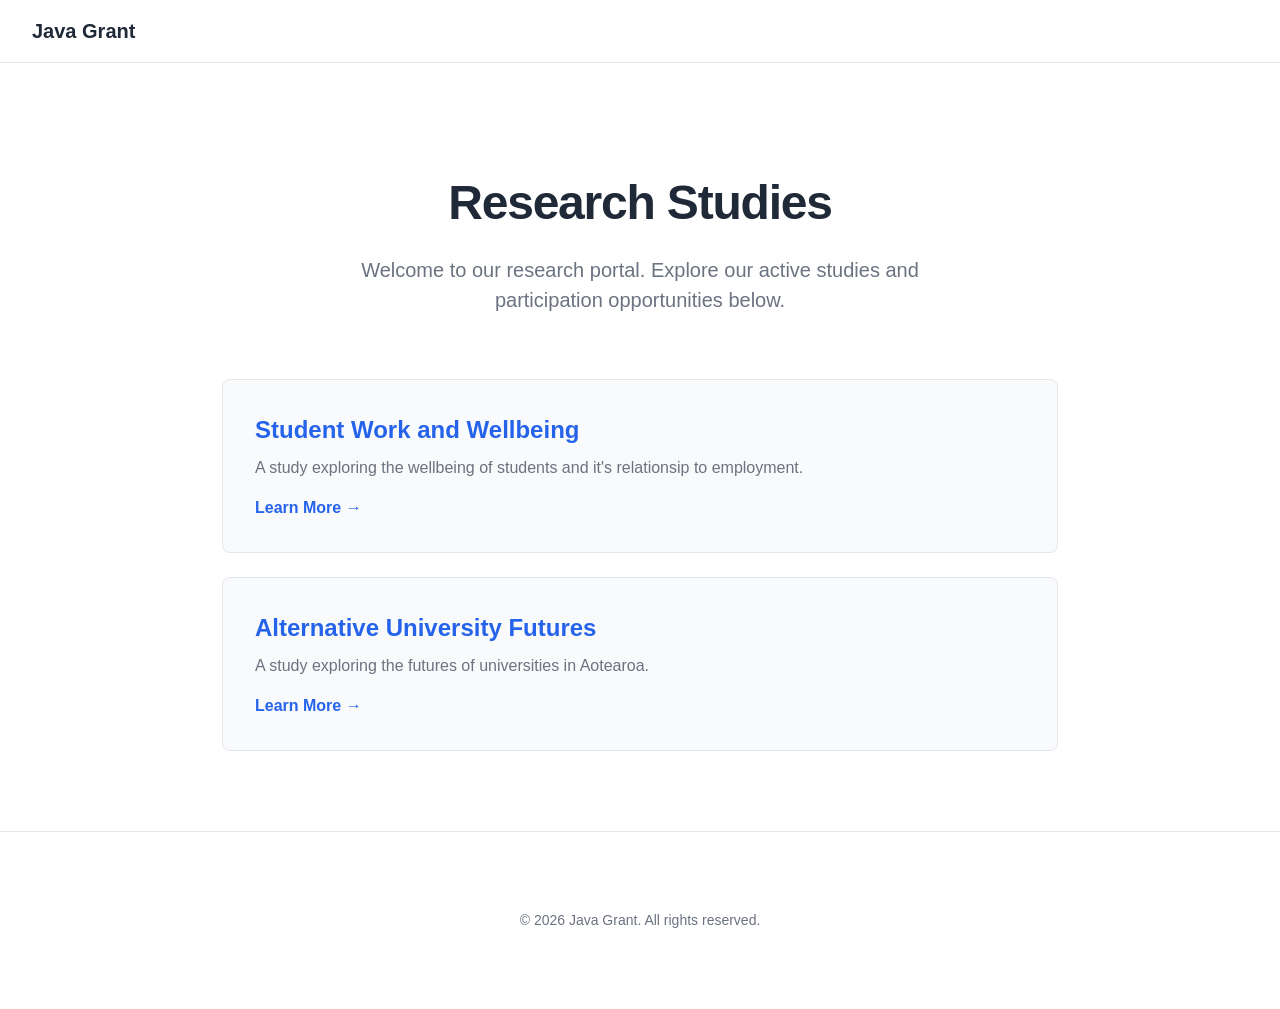
<file: index.html>
<!DOCTYPE html>
<html lang="en">

<head>
    <meta charset="UTF-8">
    <meta name="viewport" content="width=device-width, initial-scale=1.0">
    <title>Research | JavaGT</title>
    <meta name="description" content="Official research portal for JavaGT and javagrant.ac.nz studies.">
    <link rel="stylesheet" href="style.css">
</head>

<body>
    <header>
        <nav>
            <a href="/" class="brand">Java Grant</a>
        </nav>
    </header>

    <main>
        <section class="hero">
            <h1>Research Studies</h1>
            <p>Welcome to our research portal. Explore our active studies and participation opportunities below.</p>
        </section>

        <section class="studies">
            <ul class="study-list">
                <li>
                    <a href="/student-work-and-wellbeing/participate" class="card">
                        <h3>Student Work and Wellbeing</h3>
                        <p>A study exploring the wellbeing of students and it's relationsip to employment.</p>
                        <span class="cta-text">Learn More &rarr;</span>
                    </a>
                </li>
                <li>
                    <a href="/alternative-university-futures/participate/" class="card">
                        <h3>Alternative University Futures</h3>
                        <p>A study exploring the futures of universities in Aotearoa.</p>
                        <span class="cta-text">Learn More &rarr;</span>
                    </a>
                </li>
            </ul>
        </section>
    </main>

    <footer>
        <p>&copy; 2026 Java Grant. All rights reserved.</p>
    </footer>
</body>

</html>
</file>
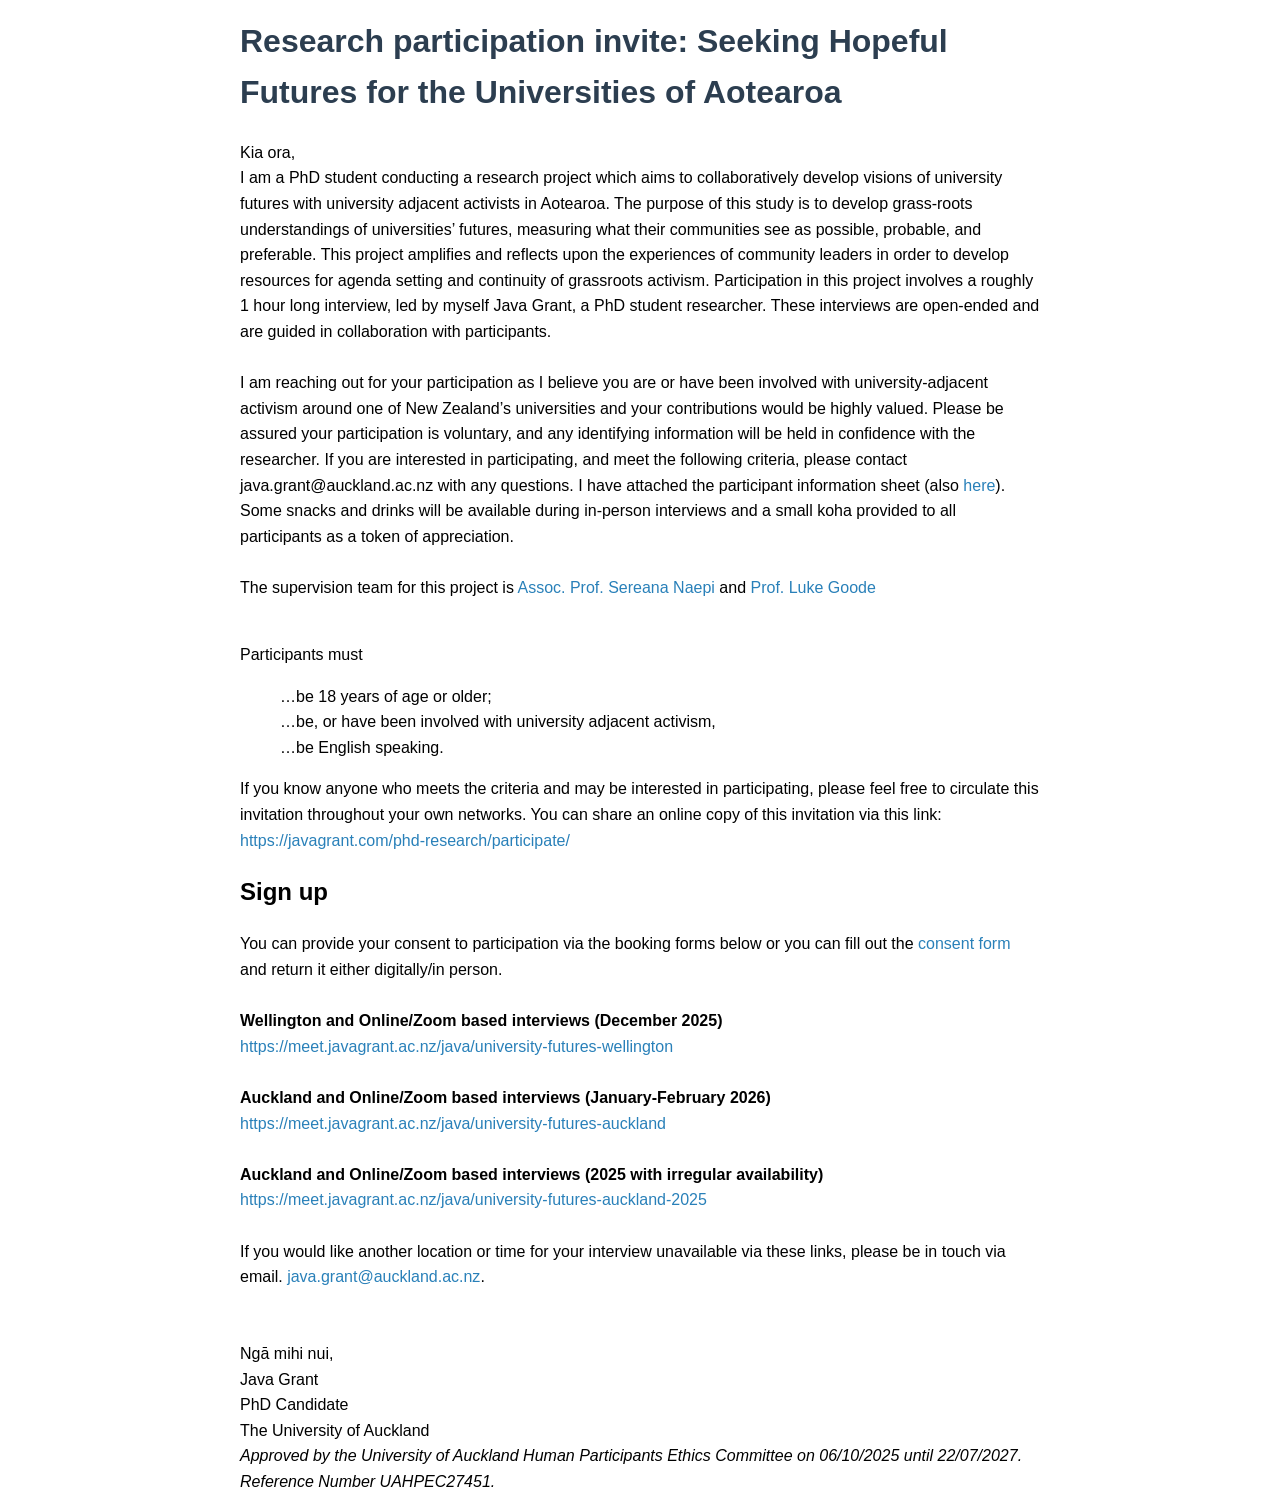
<file: alternative-university-futures/participate/index.html>
<html lang="en"><head>
    <meta charset="UTF-8">
    <meta name="viewport" content="width=device-width, initial-scale=1.0">
    <title>Research participation invite: Seeking Hopeful Futures for the Universities of Aotearoa</title>
</head>
<body>
    
<h1>
    Research participation invite: Seeking Hopeful Futures for the Universities of Aotearoa
</h1>

<p>
    Kia ora,  <br>
    I am a PhD student conducting a research project which aims to collaboratively develop visions of university futures with university adjacent activists in Aotearoa. The purpose of this study is to develop grass-roots understandings of universities’ futures, measuring what their communities see as possible, probable, and preferable. This project amplifies and reflects upon the experiences of community leaders in order to develop resources for agenda setting and continuity of grassroots activism. Participation in this project involves a roughly 1 hour long interview, led by myself Java Grant, a PhD student researcher. These interviews are open-ended and are guided in collaboration with participants.  <br><br>
    I am reaching out for your participation as I believe you are or have been involved with university-adjacent activism around one of New Zealand’s universities and your contributions would be highly valued. Please be assured your participation is voluntary, and any identifying information will be held in confidence with the researcher. If you are interested in participating, and meet the following criteria, please contact java.grant@auckland.ac.nz with any questions. I have attached the participant information sheet (also <a target="_blank" href="https://drive.google.com/drive/folders/1do7pgBJ_c8VKzFOtO_4QhEBSPbuSGd2H?usp=drive_link">here</a>). Some snacks and drinks will be available during in-person interviews and a small koha provided to all participants as a token of appreciation.  <br><br>
    The supervision team for this project is <a href="https://profiles.auckland.ac.nz/s-naepi" target="_blank">Assoc. Prof. Sereana Naepi</a> and <a href="https://profiles.auckland.ac.nz/l-goode" target="_blank">Prof. Luke Goode</a>
<br><br>
</p>
<p>
    Participants must
    </p><ul style="list-style: none;">
        <li>…be 18 years of age or older;   </li>
        <li>…be, or have been involved with university adjacent activism,  </li>
        <li>…be English speaking.</li>
    </ul>
<p></p>

<p>
    If you know anyone who meets the criteria and may be interested in participating, please feel free to circulate this invitation throughout your own networks. You can share an online copy of this invitation via this link: <a target="_blank" href="https://javagrant.com/phd-research/participate/">https://javagrant.com/phd-research/participate/</a>
</p>

<h2>Sign up</h2>
<p>
    You can provide your consent to participation via the booking forms below or you can fill out the <a target="_blank" href="https://drive.google.com/drive/folders/1do7pgBJ_c8VKzFOtO_4QhEBSPbuSGd2H?usp=drive_link">consent form</a> and return it either digitally/in person.  <br><br>
    <strong>Wellington and Online/Zoom based interviews (December 2025)</strong><br> <a target="_blank" href="https://meet.javagrant.ac.nz/java/university-futures-wellington">https://meet.javagrant.ac.nz/java/university-futures-wellington</a><br><br>
    <strong>Auckland and Online/Zoom based interviews (January-February 2026)</strong><br> <a target="_blank" href="https://meet.javagrant.ac.nz/java/university-futures-auckland">https://meet.javagrant.ac.nz/java/university-futures-auckland</a><br><br>
    <strong>Auckland and Online/Zoom based interviews (2025 with irregular availability)</strong><br> <a target="_blank" href="https://meet.javagrant.ac.nz/java/university-futures-auckland-2025">https://meet.javagrant.ac.nz/java/university-futures-auckland-2025</a><br><br>
    If you would like another location or time for your interview unavailable via these links, please be in touch via email. <a href="mailto:java.grant@auckland.ac.nz">java.grant@auckland.ac.nz</a>.<br><br>
    

    <br>
    Ngā mihi nui, <br>
    Java Grant <br>
    PhD Candidate <br>
    The University of Auckland <br>
    
    <em>Approved by the University of Auckland Human Participants Ethics Committee on 06/10/2025 until 22/07/2027. Reference Number UAHPEC27451.</em>
</p>

<style>
    body {
        font-family: Arial, sans-serif;
        line-height: 1.6;
        max-width: 800px;
        margin: 0 auto;
        padding: 1rem;
    }
    h1 {
        color: #2c3e50;
    }
    a {
        color: #2980b9;
        text-decoration: none;
    }
    a:hover {
        text-decoration: underline;
    }
</style>

</body></html>
</file>
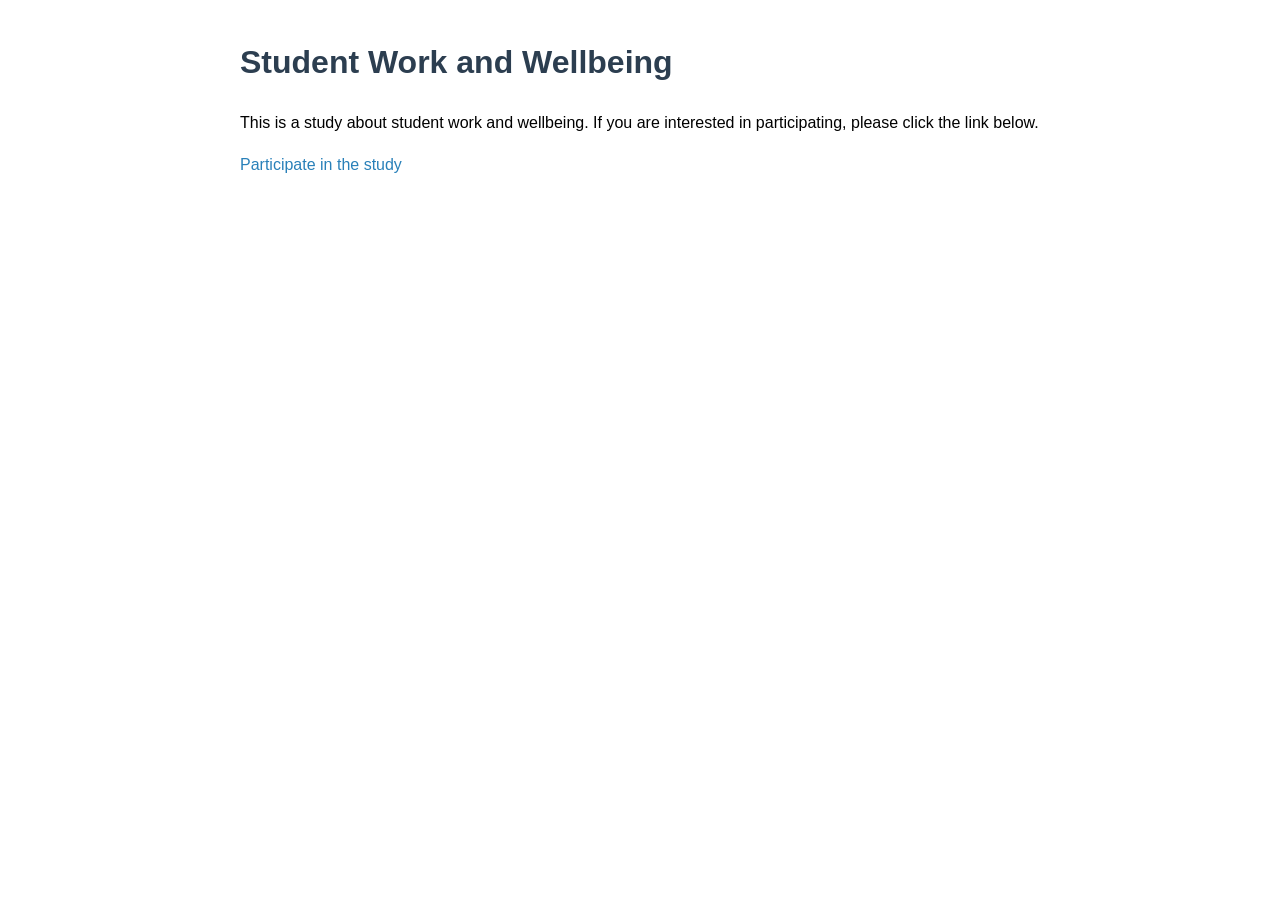
<file: participate/student-work-and-wellbeing/index.html>
<!DOCTYPE html>
<html lang="en">

<head>
    <meta charset="UTF-8">
    <meta name="viewport" content="width=device-width, initial-scale=1.0">
    <title>Student Work and Wellbeing</title>
</head>

<body>
    <style>
        body {
            font-family: Arial, sans-serif;
            line-height: 1.6;
            max-width: 800px;
            margin: 0 auto;
            padding: 1rem;
        }

        h1 {
            color: #2c3e50;
        }

        a {
            color: #2980b9;
            text-decoration: none;
        }

        a:hover {
            text-decoration: underline;
        }
    </style>



    <h1>Student Work and Wellbeing</h1>
    <p>This is a study about student work and wellbeing. If you are interested in participating, please click the link
        below.</p>
    <a href="#">Participate in the study</a>
</body>

</html>
</file>
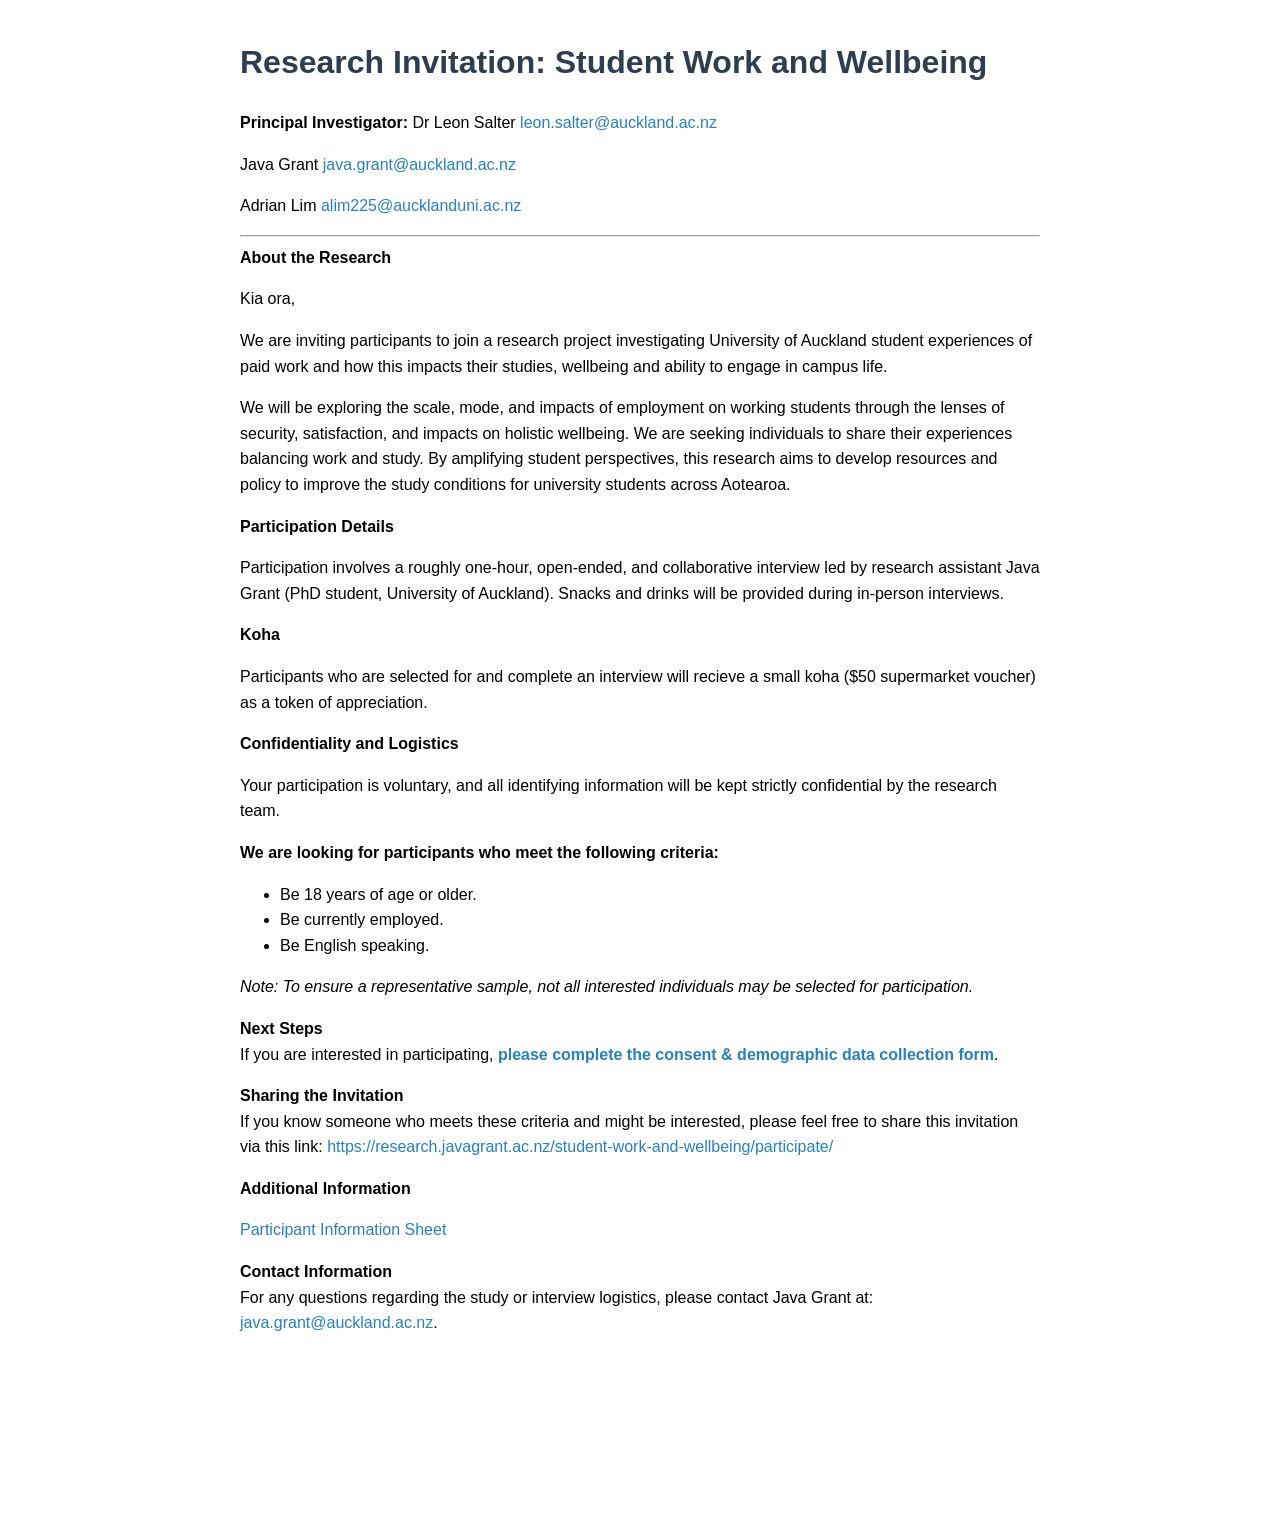
<file: student-work-and-wellbeing/participate/index.html>
<!DOCTYPE html>
<html lang="en">

<head>
    <meta charset="UTF-8">
    <meta name="viewport" content="width=device-width, initial-scale=1.0">
    <title>Student Work and Wellbeing | Java Grant</title>
    <style>
        body {
            font-family: Arial, sans-serif;
            line-height: 1.6;
            max-width: 800px;
            margin: 0 auto;
            margin-bottom: 10rem;
            padding: 1rem;
        }

        h1 {
            color: #2c3e50;
        }

        a {
            color: #2980b9;
            text-decoration: none;
        }

        a:hover {
            text-decoration: underline;
        }

        hr {
            color: #0003;
        }
    </style>
</head>

<body>
    <div>
        <h1>Research Invitation: Student Work and Wellbeing</h1>
        <p><strong>Principal Investigator:</strong>
            Dr Leon Salter <a target="_blank" rel="nofollow"
                href="mailto:leon.salter@auckland.ac.nz">leon.salter@auckland.ac.nz</a>
        </p>
        <p>
            Java Grant <a target="_blank" rel="nofollow"
                href="mailto:java.grant@auckland.ac.nz">java.grant@auckland.ac.nz</a>
        </p>
        <p>
            Adrian Lim <a target="_blank" rel="nofollow"
                href="mailto:alim225@aucklanduni.ac.nz">alim225@aucklanduni.ac.nz</a>
        </p>

        <hr>
        <strong>About the
            Research</strong>
        <p>Kia ora,</p>
        <p>We are inviting participants to join a research project investigating University of Auckland student
            experiences
            of paid work and how this impacts their studies, wellbeing and ability to engage in
            campus life.</p>

        <p>We will be exploring
            the scale, mode, and impacts of employment on working students through the lenses of
            security, satisfaction, and impacts on holistic wellbeing. We are seeking individuals to share their
            experiences
            balancing work and
            study. By amplifying student perspectives, this research aims to develop
            resources and policy to improve the study conditions for university students across Aotearoa.</p>
        <strong>Participation
            Details</strong>
        <p>Participation involves a roughly one-hour, open-ended,
            and collaborative interview led by research assistant Java Grant (PhD student, University of
            Auckland). Snacks and drinks will be provided
            during in-person interviews.</p>
        <strong>Koha</strong>
        <p>Participants who are selected for and complete an interview will recieve a small koha ($50 supermarket
            voucher) as a token of appreciation.</p>
        <strong>Confidentiality and
            Logistics</strong>
        <p>Your participation is voluntary, and all identifying
            information will be kept strictly confidential by the research team.</p>

        <p><strong>We are looking for participants who meet the following
                criteria:</strong></p>
        <ul>
            <li>Be 18 years of age or older.
            </li>
            <li>Be currently employed.</li>
            <li>Be English speaking.</li>
        </ul>
        <p><em>Note: To ensure a representative sample, not all interested
                individuals may be selected for participation.</em></p>


        <p><strong>Next Steps</strong><br>If
            you are interested in participating, <a target="_blank" rel="nofollow"
                href="https://auckland.au1.qualtrics.com/jfe/form/SV_eh7htAVIWz6WizA"><strong>please complete the
                    consent & demographic data collection form</strong></a>.</p>


        <p><strong>Sharing the
                Invitation</strong><br>If you know someone who meets these criteria and
            might be interested, please feel free to share this invitation via this link: <a target="_blank"
                rel="nofollow"
                href="https://research.javagrant.ac.nz/student-work-and-wellbeing/participate/">https://research.javagrant.ac.nz/student-work-and-wellbeing/participate/</a>
        </p>

        <p><strong>Additional Information</strong></p>
        <p><a href="./Student-Work-&-Wellbeing-Interview-PIS-2026-03-26.pdf" target="_blank"
                rel="noopener noreferrer">Participant Information Sheet</a></p>


        <p><strong>Contact
                Information</strong><br>For any questions regarding the study or interview
            logistics, please contact Java Grant at: <a target="_blank" rel="nofollow"
                href="mailto:java.grant@auck.edu">java.grant@auckland.ac.nz</a>.
        </p>
    </div>
</body>

</html>
</file>
<file: style.css>
:root {
    --primary: #2563eb;
    --primary-hover: #1d4ed8;
    --bg: #ffffff;
    --text: #1f2937;
    --text-muted: #6b7280;
    --border: #e5e7eb;
    --card-bg: #f9fafb;
    --radius: 8px;
    --shadow: 0 4px 6px -1px rgb(0 0 0 / 0.1), 0 2px 4px -2px rgb(0 0 0 / 0.1);
}

* {
    box-sizing: border-box;
}

body {
    font-family: -apple-system, BlinkMacSystemFont, "Segoe UI", Roboto, "Helvetica Neue", Arial, sans-serif;
    line-height: 1.5;
    margin: 0;
    color: var(--text);
    background-color: var(--bg);
}

header {
    border-bottom: 1px solid var(--border);
    padding: 1rem 2rem;
}

nav .brand {
    font-size: 1.25rem;
    font-weight: 700;
    text-decoration: none;
    color: var(--text);
}

main {
    max-width: 900px;
    margin: 0 auto;
    padding: 4rem 2rem;
}

.hero {
    text-align: center;
    margin-bottom: 4rem;
}

.hero h1 {
    font-size: 3rem;
    font-weight: 800;
    margin-bottom: 1rem;
    letter-spacing: -0.025em;
}

.hero p {
    font-size: 1.25rem;
    color: var(--text-muted);
    max-width: 600px;
    margin: 0 auto;
}

.study-list {
    list-style: none;
    padding: 0;
    display: grid;
    gap: 1.5rem;
}

.card {
    display: block;
    background: var(--card-bg);
    border: 1px solid var(--border);
    border-radius: var(--radius);
    padding: 2rem;
    text-decoration: none;
    color: inherit;
    transition: transform 0.2s, box-shadow 0.2s;
}

.card:hover {
    transform: translateY(-2px);
    box-shadow: var(--shadow);
    border-color: var(--primary);
}

.card h3 {
    margin: 0 0 0.5rem 0;
    font-size: 1.5rem;
    color: var(--primary);
}

.card p {
    margin: 0 0 1rem 0;
    color: var(--text-muted);
}

.cta-text {
    font-weight: 600;
    color: var(--primary);
}

footer {
    text-align: center;
    padding: 4rem 2rem;
    color: var(--text-muted);
    font-size: 0.875rem;
    border-top: 1px solid var(--border);
}

@media (max-width: 640px) {
    .hero h1 {
        font-size: 2.25rem;
    }
}
</file>
